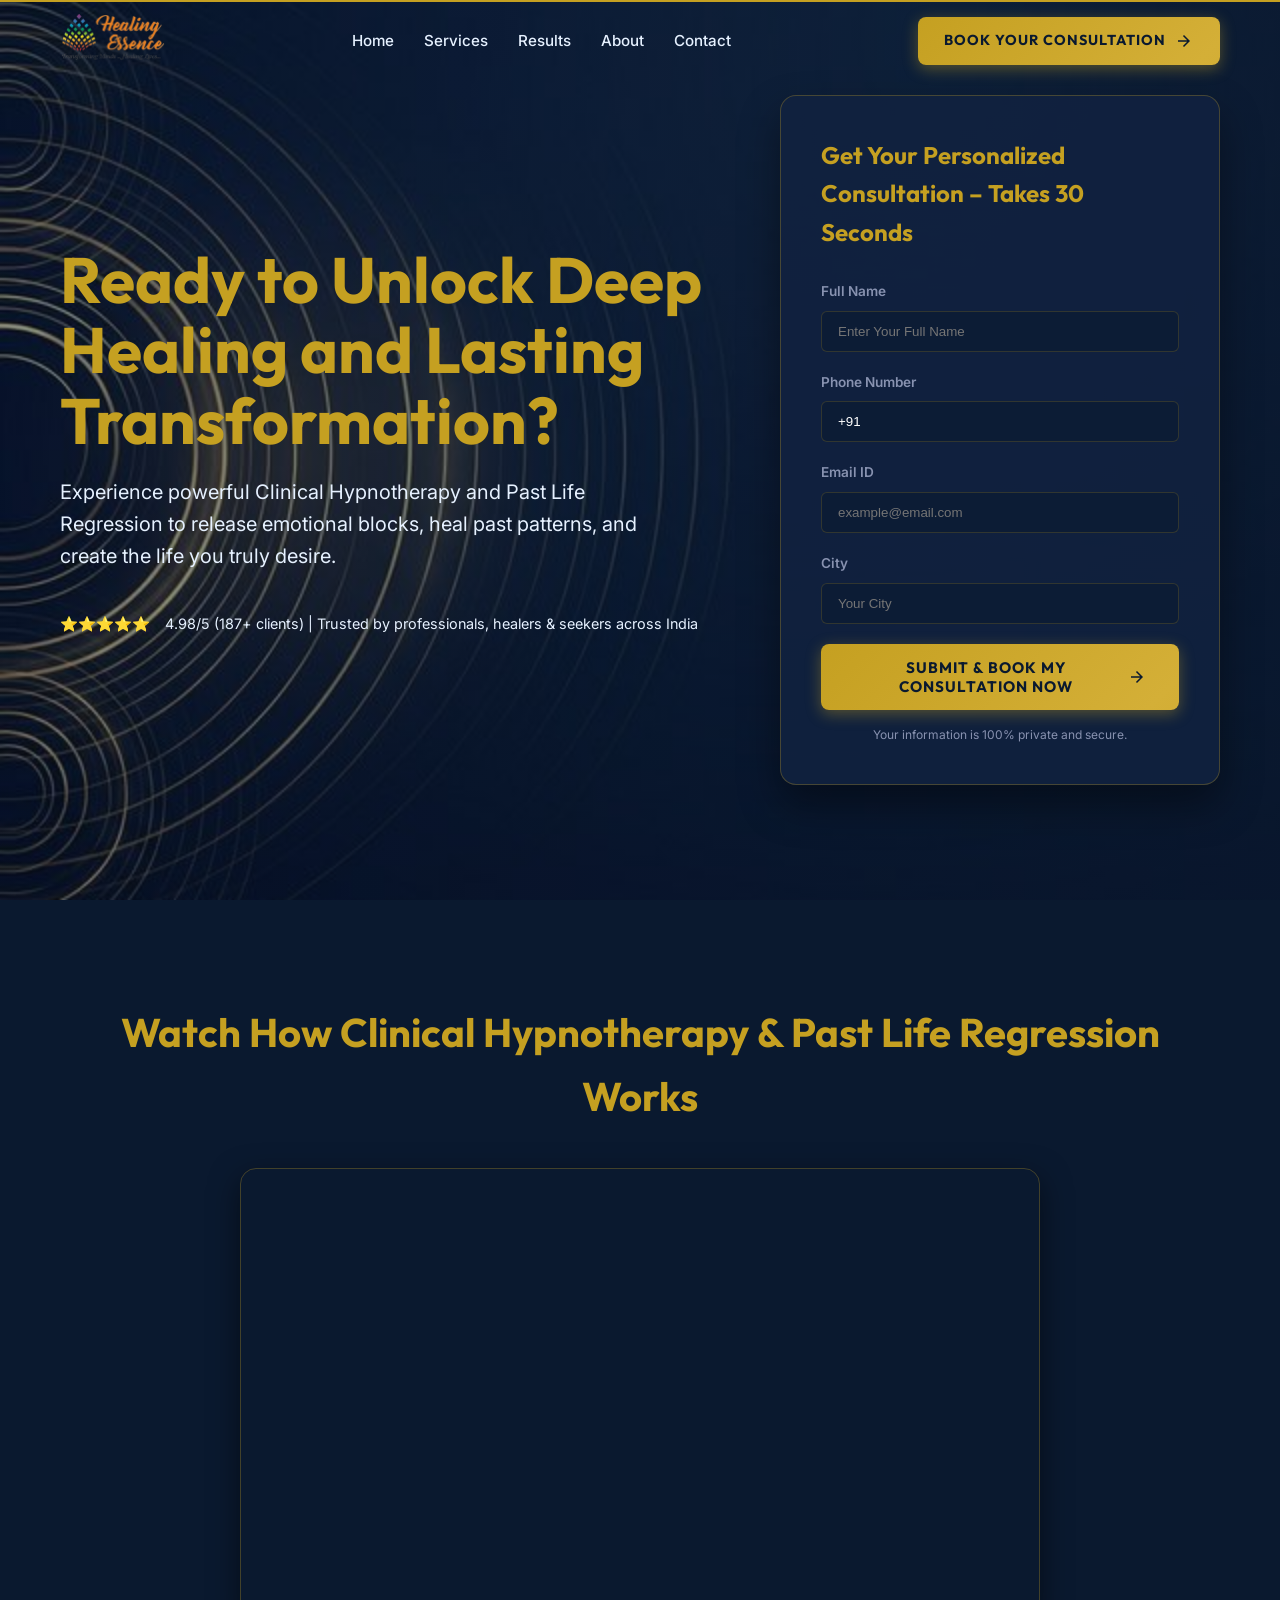
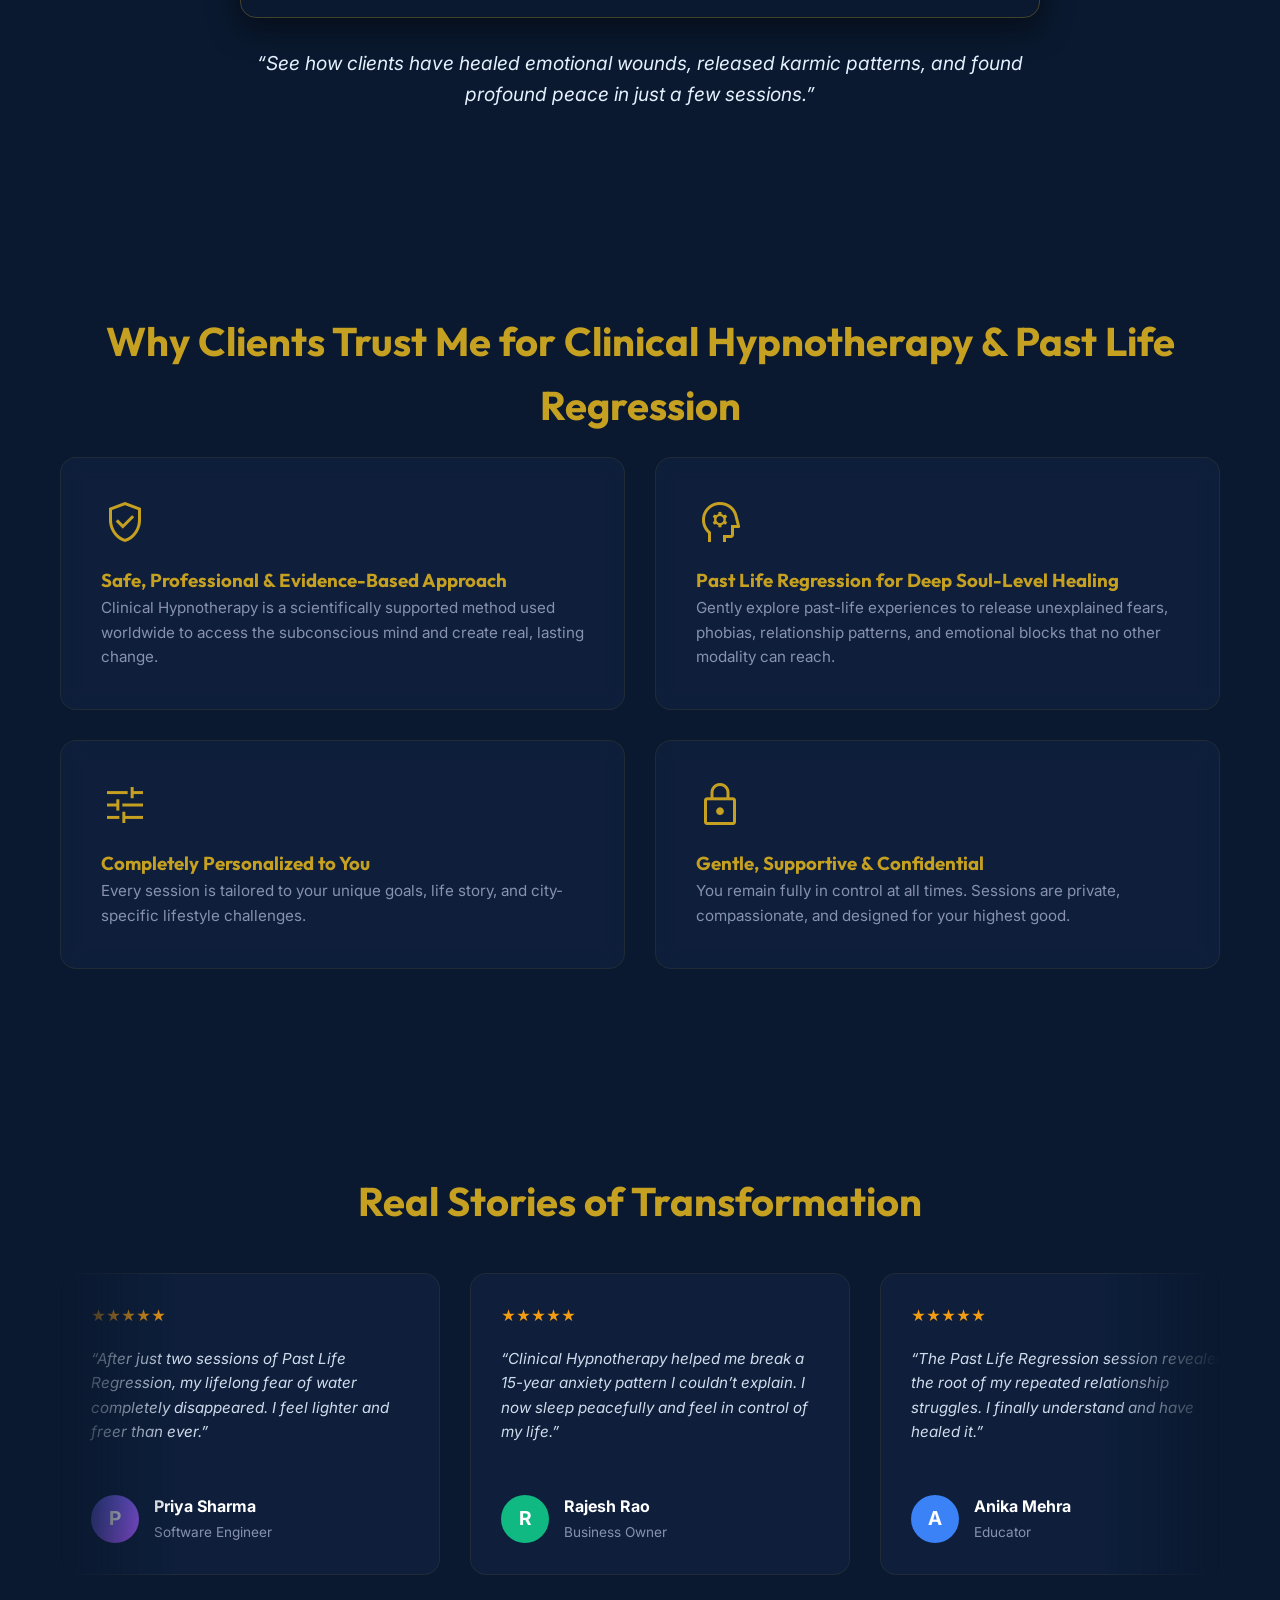
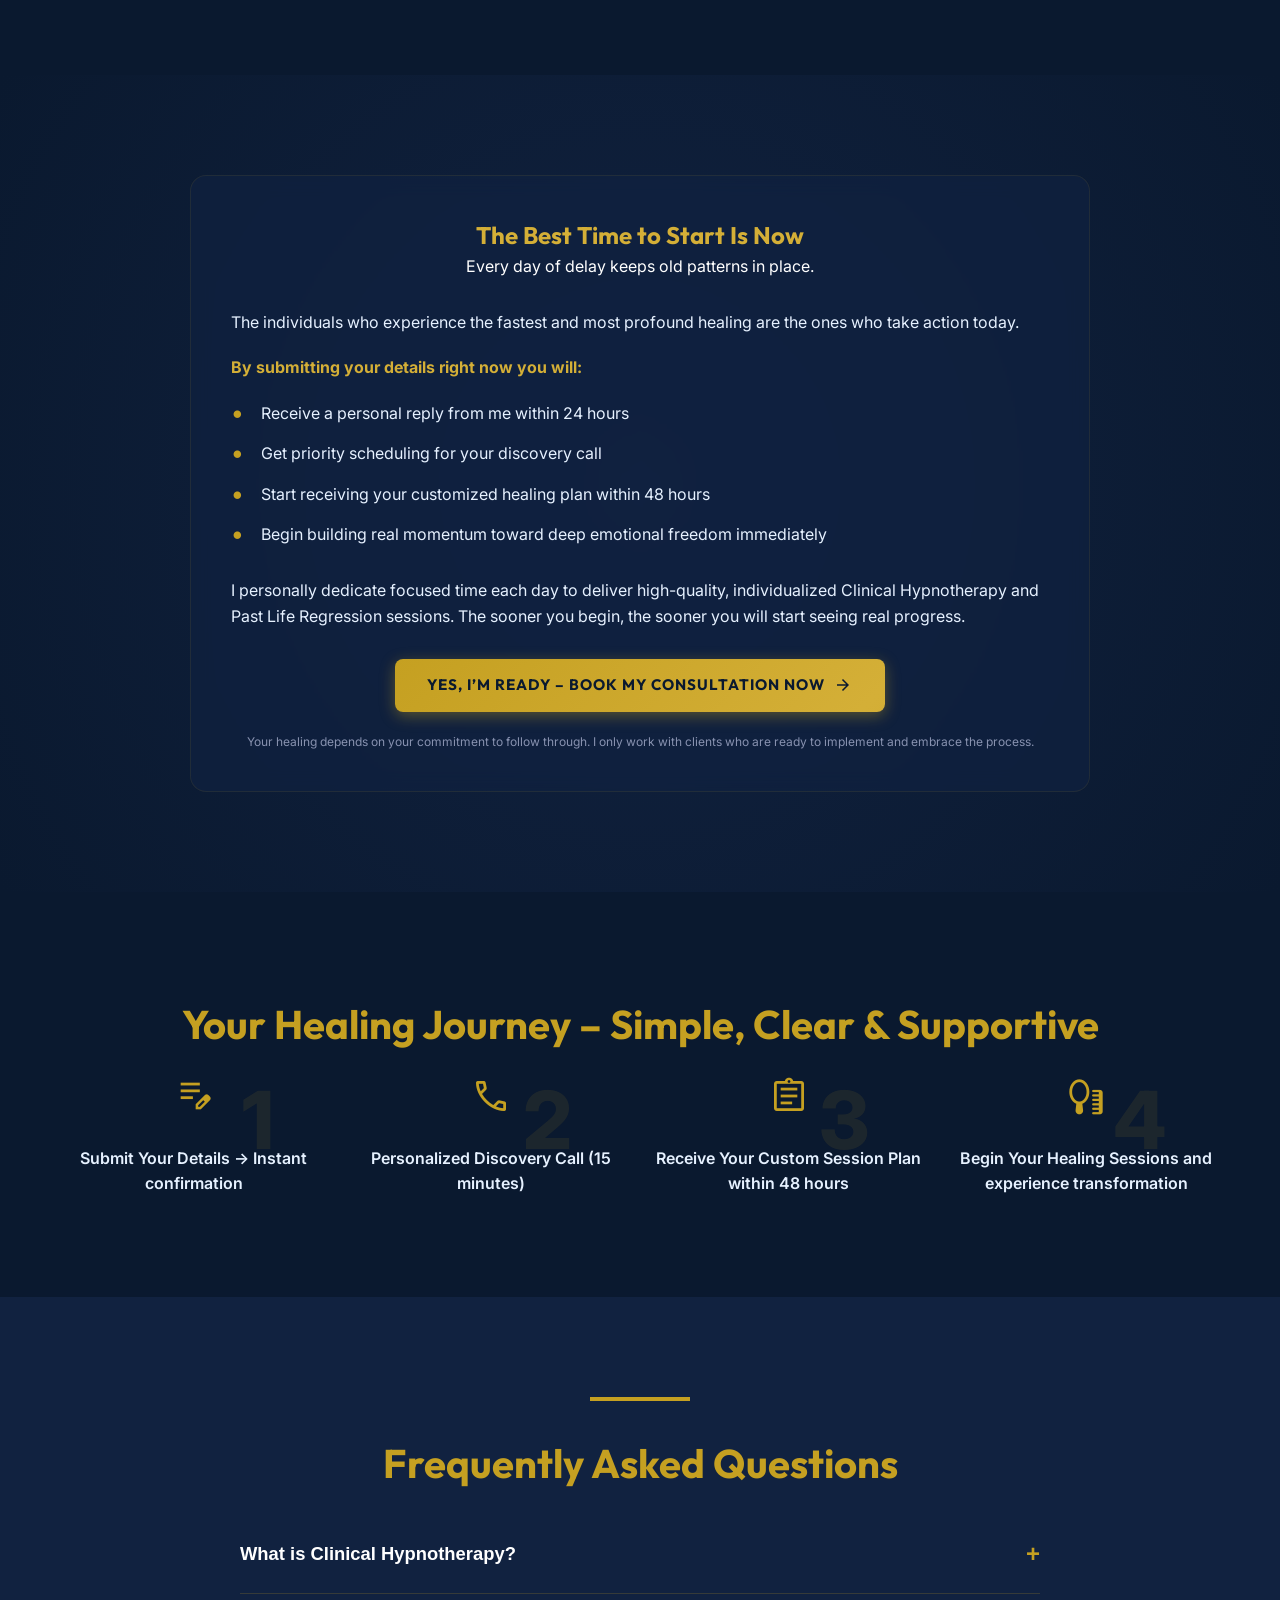
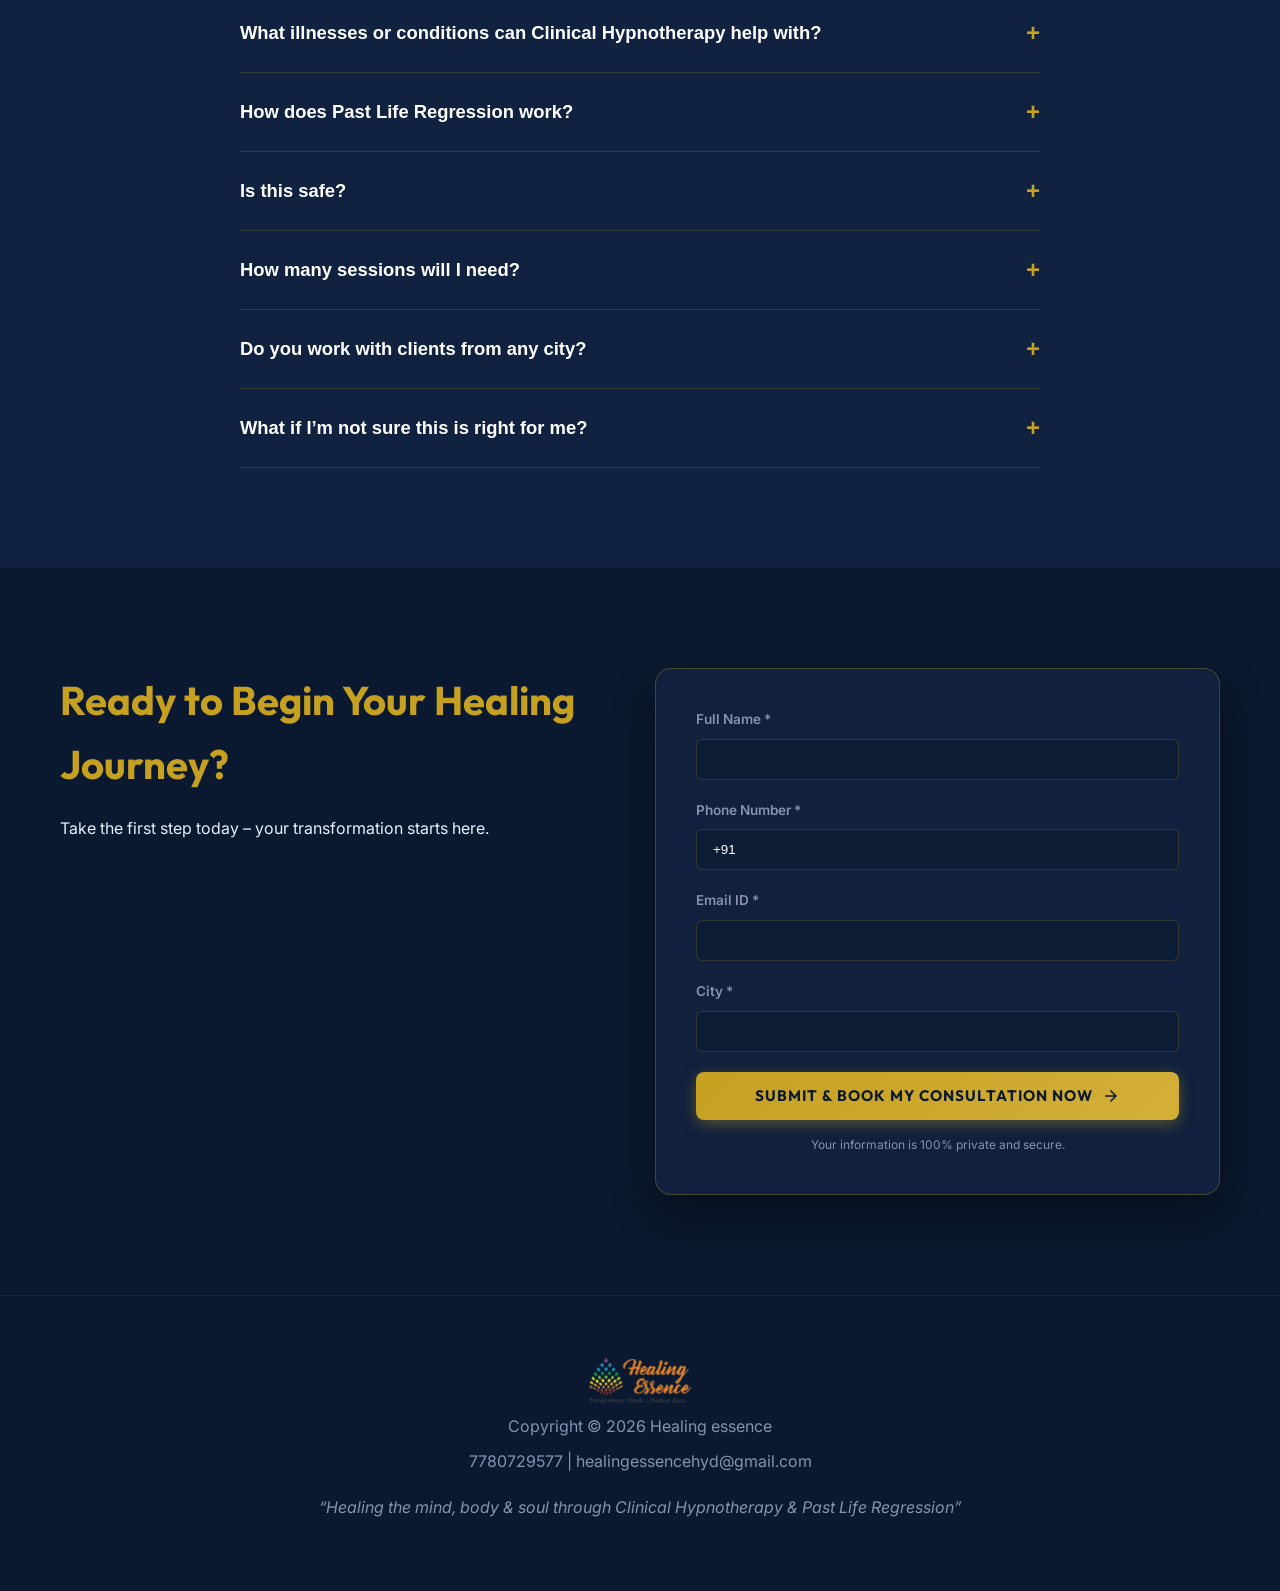
<file: index.html>
<!DOCTYPE html>
<html lang="en">
<head>
    <meta charset="UTF-8">
    <meta name="viewport" content="width=device-width, initial-scale=1.0">
    <title>Clinical Hypnotherapy & Past Life Regression | Nagaraja Rao</title>
    <link rel="icon" type="image/webp" href="assets/images/Favicon.webp" />
    
    <!-- Meta/SEO -->
    <meta name="description" content="Ready to Unlock Deep Healing and Lasting Transformation? Experience powerful Clinical Hypnotherapy and Past Life Regression with Nagaraja Rao.">
    
    <!-- Google Fonts -->
    <link href="https://fonts.googleapis.com/css2?family=Inter:wght@400;500;600;700&family=Outfit:wght@600;700;800&display=swap" rel="stylesheet">
    <link href="https://fonts.googleapis.com/css2?family=Material+Symbols+Outlined:wght,FILL,GRAD,opsz@300,0,0,24&display=swap" rel="stylesheet">
    
    <!-- AOS Animations -->
    <link href="https://unpkg.com/aos@2.3.1/dist/aos.css" rel="stylesheet">
    
    <!-- Custom CSS -->
    <link rel="stylesheet" href="hypnotherapy.css">
</head>
<body>

    <!-- Header / Top Navigation -->
    <header id="header">
        <div class="container nav-container">
            <div class="logo">
                <a href="https://www.healingessence.in/">
                    <img src="assets/images/logo.png" alt="Healing Essence Logo">
                </a>
            </div>

            <button class="menu-toggle" id="menu-toggle" aria-label="Toggle Menu">
                <span class="hamburger"></span>
            </button>
            
            <nav class="nav-menu" id="nav-menu">
                <a href="#home" class="nav-link">Home</a>
                <a href="#services" class="nav-link">Services</a>
                <a href="#results" class="nav-link">Results</a>
                <a href="#about" class="nav-link">About</a>
                <a href="#contact" class="nav-link">Contact</a>
                
                <div class="mobile-cta">
                    <a href="#contact" class="btn btn-gold">
                        <div class="shimmer"></div>
                        <span>Book Now</span>
                        <span class="material-symbols-outlined">arrow_forward</span>
                    </a>
                </div>
            </nav>
            
            <div class="header-cta">
                <a href="#contact" class="btn btn-gold">
                    <div class="shimmer"></div>
                    <span>Book Your Consultation</span>
                    <span class="material-symbols-outlined">arrow_forward</span>
                </a>
            </div>
        </div>
    </header>

    <!-- Hero Section -->
    <section class="hero" id="home">
        <div class="container hero-content">
            <div class="hero-text" data-aos="fade-right" data-aos-duration="1000">
                <h1>Ready to Unlock Deep Healing and Lasting Transformation?</h1>
                <p>Experience powerful Clinical Hypnotherapy and Past Life Regression to release emotional blocks, heal past patterns, and create the life you truly desire.</p>
                
                <div class="trust-bar">
                    <div class="stars">⭐⭐⭐⭐⭐</div>
                    <span>4.98/5 (187+ clients) | Trusted by professionals, healers & seekers across India</span>
                </div>
            </div>
            
            <div class="hero-form-container" data-aos="fade-left" data-aos-duration="1000">
                <h3>Get Your Personalized Consultation – Takes 30 Seconds</h3>
                <form id="hero-form">
                    <div class="form-group">
                        <label for="name">Full Name</label>
                        <input type="text" id="name" name="name" class="form-input" required placeholder="Enter Your Full Name">
                    </div>
                    <div class="form-group">
                        <label for="phone">Phone Number</label>
                        <input type="tel" id="phone" name="phone" class="form-input" required value="+91 ">
                    </div>
                    <div class="form-group">
                        <label for="email">Email ID</label>
                        <input type="email" id="email" name="email" class="form-input" required placeholder="example@email.com">
                    </div>
                    <div class="form-group">
                        <label for="city">City</label>
                        <input type="text" id="city" name="city" class="form-input" required placeholder="Your City">
                    </div>
                    <button type="submit" class="btn btn-gold w-full btn-large">
                        <div class="shimmer"></div>
                        <span>Submit & Book My Consultation Now</span>
                        <span class="material-symbols-outlined">arrow_forward</span>
                    </button>
                    <p class="form-note text-center">Your information is 100% private and secure.</p>
                </form>
            </div>
        </div>
    </section>

    <!-- Intro Video Section -->
    <section class="video-section" id="services">
        <div class="container">
            <h2 class="section-title text-center text-gold">Watch How Clinical Hypnotherapy & Past Life Regression Works</h2>
            
            <div class="video-grid grid ">
                <div class="video-wrapper" data-aos="zoom-in">
                    <!-- Placeholder Meditative Video -->
                    <iframe 
                        src="https://www.youtube.com/embed/H6Ctg33-G18?autoplay=1&mute=1&loop=1&playlist=H6Ctg33-G18" 
                        title="Healing Essence Introduction" 
                        frameborder="0" 
                        allow="accelerometer; autoplay; clipboard-write; encrypted-media; gyroscope; picture-in-picture" 
                        allowfullscreen>
                    </iframe>
                </div>
                <div class="video-description" data-aos="fade-left">
                    <p class="text-large">“See how clients have healed emotional wounds, released karmic patterns, and found profound peace in just a few sessions.”</p>
                </div>
            </div>
        </div>
    </section>

    <!-- Why Choose Us / Benefits Section -->
    <section class="benefits-section" id="about">
        <div class="container">
            <h2 class="section-title text-center">Why Clients Trust Me for Clinical Hypnotherapy & Past Life Regression</h2>
            
            <div class="benefits-grid grid cols-2">
                <div class="benefit-card glass-card" data-aos="fade-up">
                    <span class="material-symbols-outlined benefit-icon">verified_user</span>
                    <h3 class="text-gold">Safe, Professional & Evidence-Based Approach</h3>
                    <p>Clinical Hypnotherapy is a scientifically supported method used worldwide to access the subconscious mind and create real, lasting change.</p>
                </div>
                
                <div class="benefit-card glass-card" data-aos="fade-up" data-aos-delay="100">
                    <span class="material-symbols-outlined benefit-icon">psychology</span>
                    <h3 class="text-gold">Past Life Regression for Deep Soul-Level Healing</h3>
                    <p>Gently explore past-life experiences to release unexplained fears, phobias, relationship patterns, and emotional blocks that no other modality can reach.</p>
                </div>
                
                <div class="benefit-card glass-card" data-aos="fade-up" data-aos-delay="200">
                    <span class="material-symbols-outlined benefit-icon">tune</span>
                    <h3 class="text-gold">Completely Personalized to You</h3>
                    <p>Every session is tailored to your unique goals, life story, and city-specific lifestyle challenges.</p>
                </div>
                
                <div class="benefit-card glass-card" data-aos="fade-up" data-aos-delay="300">
                    <span class="material-symbols-outlined benefit-icon">lock</span>
                    <h3 class="text-gold">Gentle, Supportive & Confidential</h3>
                    <p>You remain fully in control at all times. Sessions are private, compassionate, and designed for your highest good.</p>
                </div>
            </div>
        </div>
    </section>

    <!-- Testimonials Section -->
    <section class="testimonials-section" id="results">
        <div class="container">
            <h2 class="section-title text-center">Real Stories of Transformation</h2>
            
            <div class="marquee-wrapper">
                <div class="marquee-content">
                    <!-- Original Items -->
                    <div class="testimonial-card marquee-item glass-card">
                        <div class="testimonial-stars">★★★★★</div>
                        <p class="testimonial-text">“After just two sessions of Past Life Regression, my lifelong fear of water completely disappeared. I feel lighter and freer than ever.”</p>
                        <div class="testimonial-footer">
                            <div class="testimonial-avatar avatar-1">P</div>
                            <div class="testimonial-author-info">
                                <span class="testimonial-name">Priya Sharma</span>
                                <span class="testimonial-title">Software Engineer</span>
                            </div>
                        </div>
                    </div>
                    
                    <div class="testimonial-card marquee-item glass-card">
                        <div class="testimonial-stars">★★★★★</div>
                        <p class="testimonial-text">“Clinical Hypnotherapy helped me break a 15-year anxiety pattern I couldn’t explain. I now sleep peacefully and feel in control of my life.”</p>
                        <div class="testimonial-footer">
                            <div class="testimonial-avatar avatar-2">R</div>
                            <div class="testimonial-author-info">
                                <span class="testimonial-name">Rajesh Rao</span>
                                <span class="testimonial-title">Business Owner</span>
                            </div>
                        </div>
                    </div>
                    
                    <div class="testimonial-card marquee-item glass-card">
                        <div class="testimonial-stars">★★★★★</div>
                        <p class="testimonial-text">“The Past Life Regression session revealed the root of my repeated relationship struggles. I finally understand and have healed it.”</p>
                        <div class="testimonial-footer">
                            <div class="testimonial-avatar avatar-3">A</div>
                            <div class="testimonial-author-info">
                                <span class="testimonial-name">Anika Mehra</span>
                                <span class="testimonial-title">Educator</span>
                            </div>
                        </div>
                    </div>
                    
                    <div class="testimonial-card marquee-item glass-card">
                        <div class="testimonial-stars">★★★★★</div>
                        <p class="testimonial-text">“Professional, deeply caring, and incredibly effective. This work changed my life in ways I never imagined possible.”</p>
                        <div class="testimonial-footer">
                            <div class="testimonial-avatar avatar-4">V</div>
                            <div class="testimonial-author-info">
                                <span class="testimonial-name">Vikram Singh</span>
                                <span class="testimonial-title">Medical Professional</span>
                            </div>
                        </div>
                    </div>

                    <!-- Duplicated Items for Seamless Loop -->
                    <div class="testimonial-card marquee-item glass-card">
                        <div class="testimonial-stars">★★★★★</div>
                        <p class="testimonial-text">“After just two sessions of Past Life Regression, my lifelong fear of water completely disappeared. I feel lighter and freer than ever.”</p>
                        <div class="testimonial-footer">
                            <div class="testimonial-avatar avatar-1">P</div>
                            <div class="testimonial-author-info">
                                <span class="testimonial-name">Priya Sharma</span>
                                <span class="testimonial-title">Software Engineer</span>
                            </div>
                        </div>
                    </div>
                    
                    <div class="testimonial-card marquee-item glass-card">
                        <div class="testimonial-stars">★★★★★</div>
                        <p class="testimonial-text">“Clinical Hypnotherapy helped me break a 15-year anxiety pattern I couldn’t explain. I now sleep peacefully and feel in control of my life.”</p>
                        <div class="testimonial-footer">
                            <div class="testimonial-avatar avatar-2">R</div>
                            <div class="testimonial-author-info">
                                <span class="testimonial-name">Rajesh Rao</span>
                                <span class="testimonial-title">Business Owner</span>
                            </div>
                        </div>
                    </div>
                    
                    <div class="testimonial-card marquee-item glass-card">
                        <div class="testimonial-stars">★★★★★</div>
                        <p class="testimonial-text">“The Past Life Regression session revealed the root of my repeated relationship struggles. I finally understand and have healed it.”</p>
                        <div class="testimonial-footer">
                            <div class="testimonial-avatar avatar-3">A</div>
                            <div class="testimonial-author-info">
                                <span class="testimonial-name">Anika Mehra</span>
                                <span class="testimonial-title">Educator</span>
                            </div>
                        </div>
                    </div>
                    
                    <div class="testimonial-card marquee-item glass-card">
                        <div class="testimonial-stars">★★★★★</div>
                        <p class="testimonial-text">“Professional, deeply caring, and incredibly effective. This work changed my life in ways I never imagined possible.”</p>
                        <div class="testimonial-footer">
                            <div class="testimonial-avatar avatar-4">V</div>
                            <div class="testimonial-author-info">
                                <span class="testimonial-name">Vikram Singh</span>
                                <span class="testimonial-title">Medical Professional</span>
                            </div>
                        </div>
                    </div>
                </div>
            </div>
        </div>
    </section>

    <!-- Take Action Today -->
    <section class="urgency-section">
        <div class="container text-center">
            <div class="urgency-content glass-card">
                <h2 class="text-gold-bright">The Best Time to Start Is Now</h2>
                <p class="text-white subtitle">Every day of delay keeps old patterns in place.</p>
                
                <div class="urgency-body">
                    <p>The individuals who experience the fastest and most profound healing are the ones who take action today.</p>
                    <p class="momentum-list">By submitting your details right now you will:</p>
                    <ul class="text-left-list">
                        <li>Receive a personal reply from me within 24 hours</li>
                        <li>Get priority scheduling for your discovery call</li>
                        <li>Start receiving your customized healing plan within 48 hours</li>
                        <li>Begin building real momentum toward deep emotional freedom immediately</li>
                    </ul>
                    <p>I personally dedicate focused time each day to deliver high-quality, individualized Clinical Hypnotherapy and Past Life Regression sessions. The sooner you begin, the sooner you will start seeing real progress.</p>
                </div>
                
                <a href="#contact" class="btn btn-gold btn-large">
                    <div class="shimmer"></div>
                    <span>Yes, I’m Ready – Book My Consultation Now</span>
                    <span class="material-symbols-outlined">arrow_forward</span>
                </a>
                <p class="form-note text-center mt-20">Your healing depends on your commitment to follow through. I only work with clients who are ready to implement and embrace the process.</p>
            </div>
        </div>
    </section>

    <!-- How It Works -->
    <section class="how-it-works">
        <div class="container">
            <h2 class="section-title text-center">Your Healing Journey – Simple, Clear & Supportive</h2>
            
            <div class="steps-grid grid cols-4">
                <div class="step-card text-center" data-aos="fade-up">
                    <span class="material-symbols-outlined step-icon">edit_note</span>
                    <div class="step-number text-gold">1</div>
                    <p>Submit Your Details → Instant confirmation</p>
                </div>
                <div class="step-card text-center" data-aos="fade-up" data-aos-delay="100">
                    <span class="material-symbols-outlined step-icon">call</span>
                    <div class="step-number text-gold">2</div>
                    <p>Personalized Discovery Call (15 minutes)</p>
                </div>
                <div class="step-card text-center" data-aos="fade-up" data-aos-delay="200">
                    <span class="material-symbols-outlined step-icon">assignment</span>
                    <div class="step-number text-gold">3</div>
                    <p>Receive Your Custom Session Plan within 48 hours</p>
                </div>
                <div class="step-card text-center" data-aos="fade-up" data-aos-delay="300">
                    <span class="material-symbols-outlined step-icon">self_care</span>
                    <div class="step-number text-gold">4</div>
                    <p>Begin Your Healing Sessions and experience transformation</p>
                </div>
            </div>
        </div>
    </section>

    <!-- FAQ Section -->
    <section class="faq-section">
        <div class="container">
            <div class="gold-divider"></div>
            <h2 class="section-title text-center">Frequently Asked Questions</h2>
            
            <div class="faq-accordion">
                <div class="faq-item">
                    <button class="faq-question">What is Clinical Hypnotherapy?</button>
                    <div class="faq-answer">
                        <p>Clinical Hypnotherapy is a safe, evidence-based therapeutic modality that uses guided hypnosis to access the subconscious mind. In a deeply relaxed yet fully aware state, we gently identify and transform the root causes of emotional blocks, limiting beliefs, anxiety, phobias, and unwanted patterns. It is recognized by leading health organizations worldwide and has been used effectively for decades to support personal growth, stress reduction, and lasting behavioral change. Unlike stage hypnosis, you remain in complete control throughout the session.</p>
                    </div>
                </div>
                
                <div class="faq-item">
                    <button class="faq-question">What illnesses or conditions can Clinical Hypnotherapy help with?</button>
                    <div class="faq-answer">
                        <p>Clinical Hypnotherapy works by guiding the mind into a deeply relaxed state, allowing direct access to the subconscious where emotions, habits, and automatic body responses are stored. In this state we can release stored stress and reframe limiting patterns, activating the body’s natural healing responses. It is not a replacement for medical treatment but can effectively support common stress-related and psychosomatic conditions such as anxiety, panic attacks, insomnia, migraines, IBS, phobias, smoking cessation, and chronic emotional blocks linked to pain or weight issues. Results depend on your commitment to follow through. We will discuss your specific concern during the discovery call.</p>
                    </div>
                </div>
                
                <div class="faq-item">
                    <button class="faq-question">How does Past Life Regression work?</button>
                    <div class="faq-answer">
                        <p>Past Life Regression is a specialized form of clinical hypnosis that gently guides you to explore subconscious memories and experiences that may be influencing your present life. Using deep relaxation techniques, we create a safe space for you to recall and understand past-life or significant subconscious events that could be at the root of unexplained fears, relationship patterns, emotional blocks, or recurring challenges. The process is never forced — you remain fully aware and in control. Many clients experience profound clarity, emotional release, and healing once these deeper layers are gently addressed.</p>
                    </div>
                </div>
                
                <div class="faq-item">
                    <button class="faq-question">Is this safe?</button>
                    <div class="faq-answer">
                        <p>Yes, Clinical Hypnotherapy and Past Life Regression are extremely safe when practiced by a trained and experienced professional. You remain conscious and in full control at all times; the process simply helps you access your own inner wisdom in a relaxed state. There are no drugs, no invasive techniques, and no risk of “getting stuck.” I only work with clients who feel comfortable and ready, and we move at a pace that feels right for you. Thousands of people worldwide benefit from these modalities every day with positive, life-enhancing results.</p>
                    </div>
                </div>
                
                <div class="faq-item">
                    <button class="faq-question">How many sessions will I need?</button>
                    <div class="faq-answer">
                        <p>The number of sessions varies from person to person depending on your specific goals and how deeply rooted the patterns are. Most clients experience meaningful shifts within 3 to 6 sessions, while some achieve their desired outcomes in fewer. During our initial discovery call, I will give you a clear, personalized recommendation based on your unique situation. Your active participation and commitment to the process play a key role in how quickly and effectively you experience results.</p>
                    </div>
                </div>
                
                <div class="faq-item">
                    <button class="faq-question">Do you work with clients from any city?</button>
                    <div class="faq-answer">
                        <p>Yes. While I am based in Hyderabad, I work with clients from across India and internationally through secure online video sessions. The effectiveness of Clinical Hypnotherapy and Past Life Regression is the same whether we meet in person or virtually. Many clients from different cities find the online format even more convenient and comfortable. Simply mention your city when you submit the form and we will schedule the session at a time that suits your time zone.</p>
                    </div>
                </div>
                
                <div class="faq-item">
                    <button class="faq-question">What if I’m not sure this is right for me?</button>
                    <div class="faq-answer">
                        <p>That is completely normal and understandable. Many people feel curious yet hesitant before their first session. That is exactly why I offer a short, no-pressure discovery call — so we can explore your goals, answer all your questions, and determine together whether this approach feels like the right fit for you. There is never any obligation to proceed. My priority is that you feel fully informed and comfortable before making any decision.</p>
                    </div>
                </div>
            </div>
        </div>
    </section>

    <!-- Final Lead Capture Section -->
    <section class="final-cta" id="contact">
        <div class="container grid cols-2 items-center">
            <div class="final-cta-text" data-aos="fade-right">
                <h2 class="section-title text-gold">Ready to Begin Your Healing Journey?</h2>
                <p class="subtitle">Take the first step today – your transformation starts here.</p>
            </div>
            
            <div class="hero-form-container" data-aos="fade-left">
                <form id="final-form">
                    <div class="form-group">
                        <label for="f-name">Full Name *</label>
                        <input type="text" id="f-name" name="name" class="form-input" required>
                    </div>
                    <div class="form-group">
                        <label for="f-phone">Phone Number *</label>
                        <input type="tel" id="f-phone" name="phone" class="form-input" required value="+91 ">
                    </div>
                    <div class="form-group">
                        <label for="f-email">Email ID *</label>
                        <input type="email" id="f-email" name="email" class="form-input" required>
                    </div>
                    <div class="form-group">
                        <label for="f-city">City *</label>
                        <input type="text" id="f-city" name="city" class="form-input" required>
                    </div>
                    
                    <button type="submit" class="btn btn-gold w-full btn-large">
                        <div class="shimmer"></div>
                        <span>Submit & Book My Consultation Now</span>
                        <span class="material-symbols-outlined">arrow_forward</span>
                    </button>
                     <p class="form-note text-center">Your information is 100% private and secure.</p>
                </form>
            </div>
        </div>
    </section>

    <!-- Footer -->
    <footer>
        <div class="container text-center">
            <div class="footer-info">
                 <div class="logo">
                <a href="https://www.healingessence.in/">
                    <img src="assets/images/logo.png" alt="Healing Essence Logo">
                </a>
            </div>
                <p>Copyright &copy; 2026 Healing essence</p>
                <p>7780729577 | healingessencehyd@gmail.com</p>
                <p class="footer-tagline italic">“Healing the mind, body & soul through Clinical Hypnotherapy & Past Life Regression”</p>
            </div>
        </div>
    </footer>

    <!-- Success Modal -->
    <div id="success-modal" class="modal-overlay">
        <div class="modal-content glass-card">
            <span class="material-symbols-outlined modal-icon text-gold">check_circle</span>
            <h3 class="text-gold">Submission Successful!</h3>
            <p>Thank you for reaching out. We have received your details and will contact you soon to schedule your discovery call.</p>
            <button class="btn btn-gold modal-close">Got it</button>
        </div>
    </div>

    <div id="nav-overlay" class="nav-overlay"></div>

    <!-- AOS JS -->
    <script src="https://unpkg.com/aos@2.3.1/dist/aos.js"></script>
    <!-- Custom JS -->
    <script src="hypnotherapy.js"></script>
</body>
</html>
</file>
<file: hypnotherapy.css>
/* 
   Clinical Hypnotherapy & Past Life Regression 
   Design System - Navy & Gold Theme
*/

:root {
    /* Colors */
    --navy-deep: #0A192F;
    --navy-card: #112240;
    --navy-light: #1E3A8A;
    --gold-primary: #C5A021;
    --gold-bright: #D4AF37;
    --gold-soft: #F1D279;
    --white: #FFFFFF;
    --white-soft: #E6F1FF;
    --text-muted: #8892B0;
    
    /* Layout */
    --header-height: 80px;
    --section-padding: 100px;
    --container-width: 1200px;
    
    /* Transitions */
    --transition-base: all 0.3s cubic-bezier(0.4, 0, 0.2, 1);
}

@media (max-width: 768px) {
    :root {
        --header-height: 70px;
        --section-padding: 60px;
    }
}

* {
    margin: 0;
    padding: 0;
    box-sizing: border-box;
}

body {
    font-family: 'Inter', sans-serif;
    background-color: var(--navy-deep);
    color: var(--white-soft);
    line-height: 1.6;
    overflow-x: hidden;
}

body.no-scroll {
    overflow: hidden;
}

h1, h2, h3, h4, .font-display {
    font-family: 'Outfit', sans-serif;
    font-weight: 700;
}

.container {
    max-width: var(--container-width);
    margin: 0 auto;
    padding: 0 20px;
}

/* Typography Utilities */
.text-gold { color: var(--gold-primary); }
.text-gold-bright { color: var(--gold-bright); }
.text-white { color: var(--white); }
.text-center { text-align: center; }

/* Buttons */
.btn {
    display: inline-flex;
    align-items: center;
    justify-content: center;
    padding: 12px 26px;
    border-radius: 8px;
    font-weight: 700;
    font-family: 'Outfit', sans-serif;
    text-decoration: none;
    transition: var(--transition-base);
    cursor: pointer;
    border: none;
    text-transform: uppercase;
    letter-spacing: 1px;
    font-size: 0.9rem;
}

.btn-gold {
    background: linear-gradient(135deg, var(--gold-primary) 0%, var(--gold-bright) 50%, var(--gold-primary) 100%);
    background-size: 200% auto;
    color: var(--navy-deep);
    box-shadow: 0 4px 15px rgba(197, 160, 33, 0.4);
    position: relative;
    overflow: hidden;
    animation: pulse-glow 3s cubic-bezier(0.4, 0, 0.6, 1) infinite;
    display: inline-flex;
    align-items: center;
    justify-content: center;
    gap: 8px;
}

.btn-gold:hover {
    background-position: right center;
    transform: translateY(-2px);
    box-shadow: 0 8px 25px rgba(197, 160, 33, 0.6);
}

.btn-gold span {
    position: relative;
    z-index: 2;
}

.btn-gold .material-symbols-outlined {
    font-size: 1.25rem;
    position: relative;
    z-index: 2;
    transition: transform 0.3s ease;
}

.btn-gold:hover .material-symbols-outlined {
    transform: translateX(5px);
}

/* Shimmer Effect */
.shimmer {
    position: absolute;
    top: 0;
    left: -100%;
    width: 50%;
    height: 100%;
    background: linear-gradient(
        to right,
        rgba(255, 255, 255, 0) 0%,
        rgba(255, 255, 255, 0.3) 50%,
        rgba(255, 255, 255, 0) 100%
    );
    transform: skewX(-25deg);
    transition: none;
}

.btn-gold:hover .shimmer {
    animation: shimmer 1.5s infinite;
}

@keyframes pulse-glow {
    0%, 100% {
        transform: scale(1);
        box-shadow: 0 0 15px rgba(197, 160, 33, 0.4);
    }
    50% {
        transform: scale(1.02);
        box-shadow: 0 0 35px rgba(212, 175, 55, 0.7);
    }
}

@keyframes shimmer {
    100% {
        left: 150%;
    }
}

.btn-outline-gold {
    background: transparent;
    border: 2px solid var(--gold-primary);
    color: var(--gold-primary);
}

.btn-outline-gold:hover {
    background: var(--gold-primary);
    color: var(--navy-deep);
}

/* Glassmorphism */
.glass-card {
    background: rgba(17, 34, 64, 0.7);
    backdrop-filter: blur(10px);
    border: 1px solid rgba(197, 160, 33, 0.1);
    border-radius: 16px;
    padding: 40px;
    transition: var(--transition-base);
}

.glass-card:hover {
    border-color: rgba(197, 160, 33, 0.3);
    transform: translateY(-5px);
}

/* Sections */
section {
    padding: var(--section-padding) 0;
}

.section-title {
    font-size: 2.5rem;
    margin-bottom: 20px;
    color: var(--gold-primary);
}

@media (max-width: 768px) {
    .section-title {
        font-size: 1.8rem;
        margin-bottom: 15px;
    }
}

.section-subtitle {
    font-size: 1.1rem;
    color: var(--text-muted);
    max-width: 700px;
    margin: 0 auto 50px;
}

/* Sticky Header */
header {
    height: var(--header-height);
    display: flex;
    align-items: center;
    position: fixed;
    top: 0;
    width: 100%;
    z-index: 1000;
    transition: var(--transition-base);
    border-top: 2px solid var(--gold-primary);
}

header.scrolled {
    background: rgba(10, 25, 47, 0.95);
    backdrop-filter: blur(10px);
    box-shadow: 0 4px 20px rgba(0, 0, 0, 0.3);
    height: 70px;
}

.nav-container {
    display: flex;
    justify-content: space-between;
    align-items: center;
    width: 100%;
}

.logo img {
    height: 50px;
    width: auto;
}

.nav-menu {
    display: flex;
    list-style: none;
    gap: 30px;
}

.nav-link {
    color: var(--white-soft);
    text-decoration: none;
    font-weight: 500;
    font-size: 0.95rem;
    transition: var(--transition-base);
}

.nav-link:hover {
    color: var(--gold-primary);
}

@media (max-width: 991px) {
    header {
        height: 70px;
    }
    .logo img {
        height: 40px;
    }
}

/* Mobile Menu Toggle */
.menu-toggle {
    display: none;
    background: none;
    border: none;
    cursor: pointer;
    padding: 10px;
    z-index: 1001;
}

.hamburger {
    display: block;
    width: 28px;
    height: 2px;
    background: var(--gold-primary);
    position: relative;
    transition: var(--transition-base);
}

.hamburger::before,
.hamburger::after {
    content: '';
    position: absolute;
    width: 28px;
    height: 2px;
    background: var(--gold-primary);
    transition: var(--transition-base);
}

.hamburger::before { top: -8px; }
.hamburger::after { bottom: 8px; }

.menu-toggle.active .hamburger { background: transparent; }
.menu-toggle.active .hamburger::before { transform: rotate(45deg); top: 0; }
.menu-toggle.active .hamburger::after { transform: rotate(-45deg); bottom: 0; }

@media (max-width: 991px) {
    .menu-toggle { display: block; }
    
    .nav-menu {
        position: fixed;
        top: 0;
        right: -100%;
        width: 80%;
        max-width: 400px;
        height: 100vh;
        background: var(--navy-card);
        display: flex;
        flex-direction: column;
        justify-content: center;
        align-items: center;
        gap: 35px;
        padding-top: 60px;
        transition: 0.5s ease;
        box-shadow: -10px 0 30px rgba(0,0,0,0.5);
        z-index: 1000;
    }
    
    .nav-menu.active { right: 0; }
    
    .header-cta { display: none; }
    
    .nav-link {
        font-size: 1.5rem;
        font-family: 'Outfit', sans-serif;
        color: var(--white);
    }
    
    .mobile-cta {
        display: block;
        width: 100%;
        padding: 0 40px;
        text-align: center;
        margin-top: 20px;
    }
    
    .mobile-cta .btn {
        width: 100%;
    }
}

@media (min-width: 992px) {
    .mobile-cta { display: none; }
}

/* Nav Overlay / Backdrop */
.nav-overlay {
    position: fixed;
    top: 0;
    left: 0;
    width: 100%;
    height: 100%;
    background: rgba(10, 25, 47, 0.7);
    backdrop-filter: blur(4px);
    z-index: 999;
    opacity: 0;
    visibility: hidden;
    transition: var(--transition-base);
}

.nav-overlay.active {
    opacity: 1;
    visibility: visible;
}

/* Hero Section */
.hero {
    min-height: 100vh;
    background: url('assets/images/hypnotherapy_hero_bg.png') no-repeat left center;
    background-size: cover;
    display: flex;
    align-items: center;
    padding-top: var(--header-height);
    position: relative;
    overflow: hidden;
}

.hero::after {
    content: '';
    position: absolute;
    top: 0;
    left: 0;
    width: 100%;
    height: 100%;
    background: linear-gradient(90deg, rgba(10, 25, 47, 0.4) 0%, rgba(10, 25, 47, 0.8) 100%);
    pointer-events: none;
}

.hero-content {
    display: grid;
    grid-template-columns: 1.2fr 0.8fr;
    gap: 60px;
    align-items: center;
    position: relative;
    z-index: 10;
}

.hero-text h1 {
    font-size: 4rem;
    line-height: 1.1;
    margin-bottom: 20px;
    color: var(--gold-primary);
}

@media (max-width: 768px) {
    .hero-text h1 {
        font-size: 2rem;
        line-height: 1.2;
        margin-bottom: 20px;
        max-width: 90%;
        margin-left: auto;
        margin-top: 50px;
        margin-right: auto;
    }
    
    .hero-text p {
        font-size: 0.95rem;
        margin-bottom: 25px;
        max-width: 100%;
    }
    
    .hero {
        background-position: center;
        padding-top: calc(var(--header-height) + 40px);
        padding-bottom: 60px;
        min-height: auto;
    }
    
    .trust-bar {
        flex-direction: column;
        align-items: center;
        text-align: center;
        margin-top: 20px;
    }
}

.hero-text p {
    font-size: 1.25rem;
    color: var(--white-soft);
    margin-bottom: 30px;
    max-width: 600px;
}

.trust-bar {
    display: flex;
    align-items: center;
    gap: 15px;
    font-size: 0.9rem;
    color: var(--white-soft);
    margin-top: 40px;
}

.stars {
    color: var(--gold-primary);
}

/* Hero Form */
.hero-form-container {
    background: rgba(17, 34, 64, 0.9);
    border-radius: 16px;
    padding: 40px;
    border: 1px solid rgba(197, 160, 33, 0.3);
    box-shadow: 0 20px 40px rgba(0, 0, 0, 0.4);
}

@media (max-width: 480px) {
    .hero-form-container {
        padding: 25px 20px;
    }
    
    .hero-form-container h3 {
        font-size: 1.25rem;
    }
}

.hero-form-container h3 {
    color: var(--gold-primary);
    margin-bottom: 30px;
    font-size: 1.5rem;
}

.form-group {
    margin-bottom: 20px;
}

.form-group label {
    display: block;
    margin-bottom: 8px;
    font-size: 0.85rem;
    font-weight: 600;
    color: var(--text-muted);
}

.form-input {
    width: 100%;
    padding: 12px 16px;
    background: rgba(10, 25, 47, 0.5);
    border: 1px solid rgba(197, 160, 33, 0.2);
    border-radius: 6px;
    color: var(--white);
    outline: none;
    transition: var(--transition-base);
}

.form-input:focus {
    border-color: var(--gold-primary);
    background: rgba(10, 25, 47, 0.8);
}

.form-note {
    font-size: 0.75rem;
    color: var(--text-muted);
    margin-top: 15px;
}

/* Video Section */
.video-grid {
    display: flex;
    flex-direction: column;
    align-items: center;
    justify-content: center;
    gap: 40px;
    margin-top: 40px;
}

@media (max-width: 768px) {
    .video-grid {
        gap: 20px;
    }
    
    .video-description {
        font-size: 1rem;
    }
}

.video-wrapper {
    width: 100%;
    max-width: 800px;
    aspect-ratio: 16/9;
    border-radius: 16px;
    overflow: hidden;
    border: 1px solid rgba(197, 160, 33, 0.3);
    box-shadow: 0 10px 30px rgba(0, 0, 0, 0.5);
}

.video-wrapper iframe {
    width: 100%;
    height: 100%;
}

.video-description {
    max-width: 800px;
    text-align: center;
    font-size: 1.2rem;
    font-style: italic;
    color: var(--white-soft);
}

/* Grids */
.grid {
    display: grid;
    gap: 30px;
}

.cols-2 { grid-template-columns: repeat(2, 1fr); }
.cols-4 { grid-template-columns: repeat(4, 1fr); }

/* Benefit & Testimonial Cards */
.benefit-card p, .testimonial-card p {
    font-size: 0.95rem;
    color: var(--text-muted);
}

.testimonial-text {
    font-style: italic;
    margin-bottom: 20px;
    color: var(--white-soft) !important;
}

.testimonial-author {
    font-weight: 700;
    font-size: 0.9rem !important;
}

/* Urgency Section */
.urgency-section {
    background: radial-gradient(circle at center, #112240 0%, #0A192F 100%);
}

.urgency-content {
    max-width: 900px;
    margin: 0 auto;
}

.urgency-body {
    margin: 30px 0;
    text-align: left;
}

.urgency-body p {
    margin-bottom: 20px;
}

.momentum-list {
    font-weight: 700;
    color: var(--gold-bright);
}

.text-left-list {
    list-style: none;
    margin-bottom: 30px;
}

.text-left-list li {
    position: relative;
    padding-left: 30px;
    margin-bottom: 15px;
    color: var(--white-soft);
}

.text-left-list li::before {
    content: '•';
    position: absolute;
    left: 0;
    color: var(--gold-primary);
    font-size: 1.5rem;
    line-height: 1;
}

/* Icons */
.benefit-icon {
    font-size: 3rem;
    color: var(--gold-primary);
    margin-bottom: 20px;
    display: block;
}

.step-icon {
    font-size: 2.5rem;
    color: var(--gold-primary);
    margin-bottom: 10px;
    display: block;
}

/* How It Works Override */
.step-number {
    position: absolute;
    top: -20px;
    right: 20%;
    font-size: 5rem;
    font-weight: 800;
    opacity: 0.1;
    pointer-events: none;
}

.step-card p {
    position: relative;
    z-index: 1;
    font-weight: 600;
    padding-top: 20px;
}

/* FAQ Section */
.faq-section {
    background-color: var(--navy-card);
}

.gold-divider {
    width: 100px;
    height: 4px;
    background: var(--gold-primary);
    margin: 0 auto 30px;
}

.faq-accordion {
    max-width: 800px;
    margin: 0 auto;
}

.faq-item {
    border-bottom: 1px solid rgba(197, 160, 33, 0.2);
}

.faq-question {
    width: 100%;
    padding: 25px 0;
    background: none;
    border: none;
    color: var(--white);
    font-size: 1.15rem;
    font-weight: 700;
    text-align: left;
    cursor: pointer;
    display: flex;
    justify-content: space-between;
    align-items: center;
    transition: var(--transition-base);
}

@media (max-width: 768px) {
    .faq-question {
        font-size: 1rem;
        padding: 20px 0;
    }
}

.faq-question:hover {
    color: var(--gold-primary);
}

.faq-question::after {
    content: '+';
    font-size: 1.5rem;
    color: var(--gold-primary);
    transition: var(--transition-base);
}

.faq-item.active .faq-question::after {
    content: '-';
    transform: rotate(180deg);
}

.faq-answer {
    max-height: 0;
    overflow: hidden;
    transition: all 0.4s ease;
}

.faq-item.active .faq-answer {
    max-height: 500px;
    padding-bottom: 25px;
}

.faq-answer p {
    color: var(--text-muted);
    font-size: 0.95rem;
}

/* Final CTA */
.final-cta {
    background-color: var(--navy-deep);
}

.final-cta .section-title {
    text-align: left;
}

/* Footer */
footer {
    padding: 60px 0;
    background-color: rgba(10, 25, 47, 1);
    border-top: 1px solid rgba(197, 160, 33, 0.1);
}

@media (max-width: 768px) {
    footer {
        padding: 40px 0;
    }
    
    .footer-info p {
        font-size: 0.85rem;
    }
}

.footer-info p {
    margin-bottom: 10px;
    color: var(--text-muted);
}

.footer-tagline {
    margin-top: 20px;
    color: var(--gold-soft);
}

/* Base Utilities */
.w-full { width: 100%; }
.mt-20 { margin-top: 20px; }
.italic { font-style: italic; }
.btn-large { padding: 14px 32px; font-size: 0.95rem; }

/* Marquee Effect */
.marquee-wrapper {
    position: relative;
    overflow: hidden;
    mask-image: linear-gradient(to right, transparent, black 10%, black 90%, transparent);
    -webkit-mask-image: linear-gradient(to right, transparent, black 10%, black 90%, transparent);
    padding: 0px 0;
    margin-top: 40px;
}

.marquee-content {
    display: flex;
    gap: 30px;
    animation: marquee 50s linear infinite;
    width: max-content;
}

.marquee-wrapper:hover .marquee-content {
    animation-play-state: paused;
}

.testimonial-card.marquee-item {
    width: 380px;
    padding: 30px;
    display: flex;
    flex-direction: column;
    gap: 20px;
    flex-shrink: 0;
}

@media (max-width: 768px) {
    .testimonial-card.marquee-item {
        width: 300px;
        padding: 20px;
    }
}

@keyframes marquee {
    0% { transform: translateX(0); }
    100% { transform: translateX(calc(-50% - 15px)); }
}

.testimonial-stars {
    color: #F39C12;
    font-size: 0.9rem;
    display: flex;
    gap: 4px;
}

.testimonial-text {
    font-size: 0.95rem !important;
    line-height: 1.6;
    color: var(--white-soft) !important;
    font-style: italic;
    opacity: 0.9;
    flex-grow: 1;
}

.testimonial-footer {
    display: flex;
    align-items: center;
    gap: 15px;
    margin-top: 10px;
}

.testimonial-avatar {
    width: 48px;
    height: 48px;
    border-radius: 50%;
    display: flex;
    align-items: center;
    justify-content: center;
    font-weight: 700;
    font-size: 1.2rem;
    color: white;
    flex-shrink: 0;
}

.avatar-1 { background: linear-gradient(135deg, #6366f1, #a855f7); }
.avatar-2 { background: #10b981; }
.avatar-3 { background: #3b82f6; }
.avatar-4 { background: #ec4899; }

.testimonial-author-info {
    display: flex;
    flex-direction: column;
}

.testimonial-name {
    font-weight: 700;
    font-size: 1rem;
    color: var(--white);
    margin-bottom: 2px;
}

.testimonial-title {
    font-size: 0.85rem;
    color: var(--text-muted);
}

/* Responsive adjustments */
@media (max-width: 1024px) {
    .hero-content {
        grid-template-columns: 1fr;
        text-align: center;
    }
    .hero-text h1 { font-size: 3rem; }
    .hero-form-container { margin-top: 40px; }
}

@media (max-width: 768px) {
    .cols-2, .cols-4 { grid-template-columns: 1fr; }
    .hero-text h1 { font-size: 2.2rem; }
    .section-title { font-size: 1.8rem; } /* Already added above, but keep consistent */
    .final-cta .container { grid-template-columns: 1fr; text-align: center; }
    .final-cta .section-title { text-align: center; }
    .marquee-content { animation-duration: 30s; }
    
    .step-card {
        padding: 20px;
        background: rgba(17, 34, 64, 0.5);
        border-radius: 12px;
        margin-bottom: 30px; /* Space between steps when stacked */
    }
    
    .step-number {
        right: 10px;
        top: -10px;
        font-size: 4rem;
    }
}

/* Modal Styles */
.modal-overlay {
    position: fixed;
    top: 0;
    left: 0;
    width: 100%;
    height: 100%;
    background: rgba(10, 25, 47, 0.85);
    backdrop-filter: blur(8px);
    display: none;
    align-items: center;
    justify-content: center;
    z-index: 2000;
    padding: 20px;
}

.modal-overlay.active {
    display: flex;
}

.modal-content {
    max-width: 450px;
    width: 100%;
    padding: 40px;
    text-align: center;
    border: 1px solid var(--gold-faded);
    display: flex;
    flex-direction: column;
    align-items: center;
    gap: 20px;
    animation: modalSlideUp 0.4s ease-out;
}

@keyframes modalSlideUp {
    from { transform: translateY(20px); opacity: 0; }
    to { transform: translateY(0); opacity: 1; }
}

.modal-icon {
    font-size: 4rem !important;
}

.modal-content h3 {
    font-size: 1.8rem;
    font-family: 'Playfair Display', serif;
}

.modal-content p {
    color: var(--white-soft);
    line-height: 1.6;
}

.modal-close {
    margin-top: 10px;
    min-width: 150px;
}
</file>
